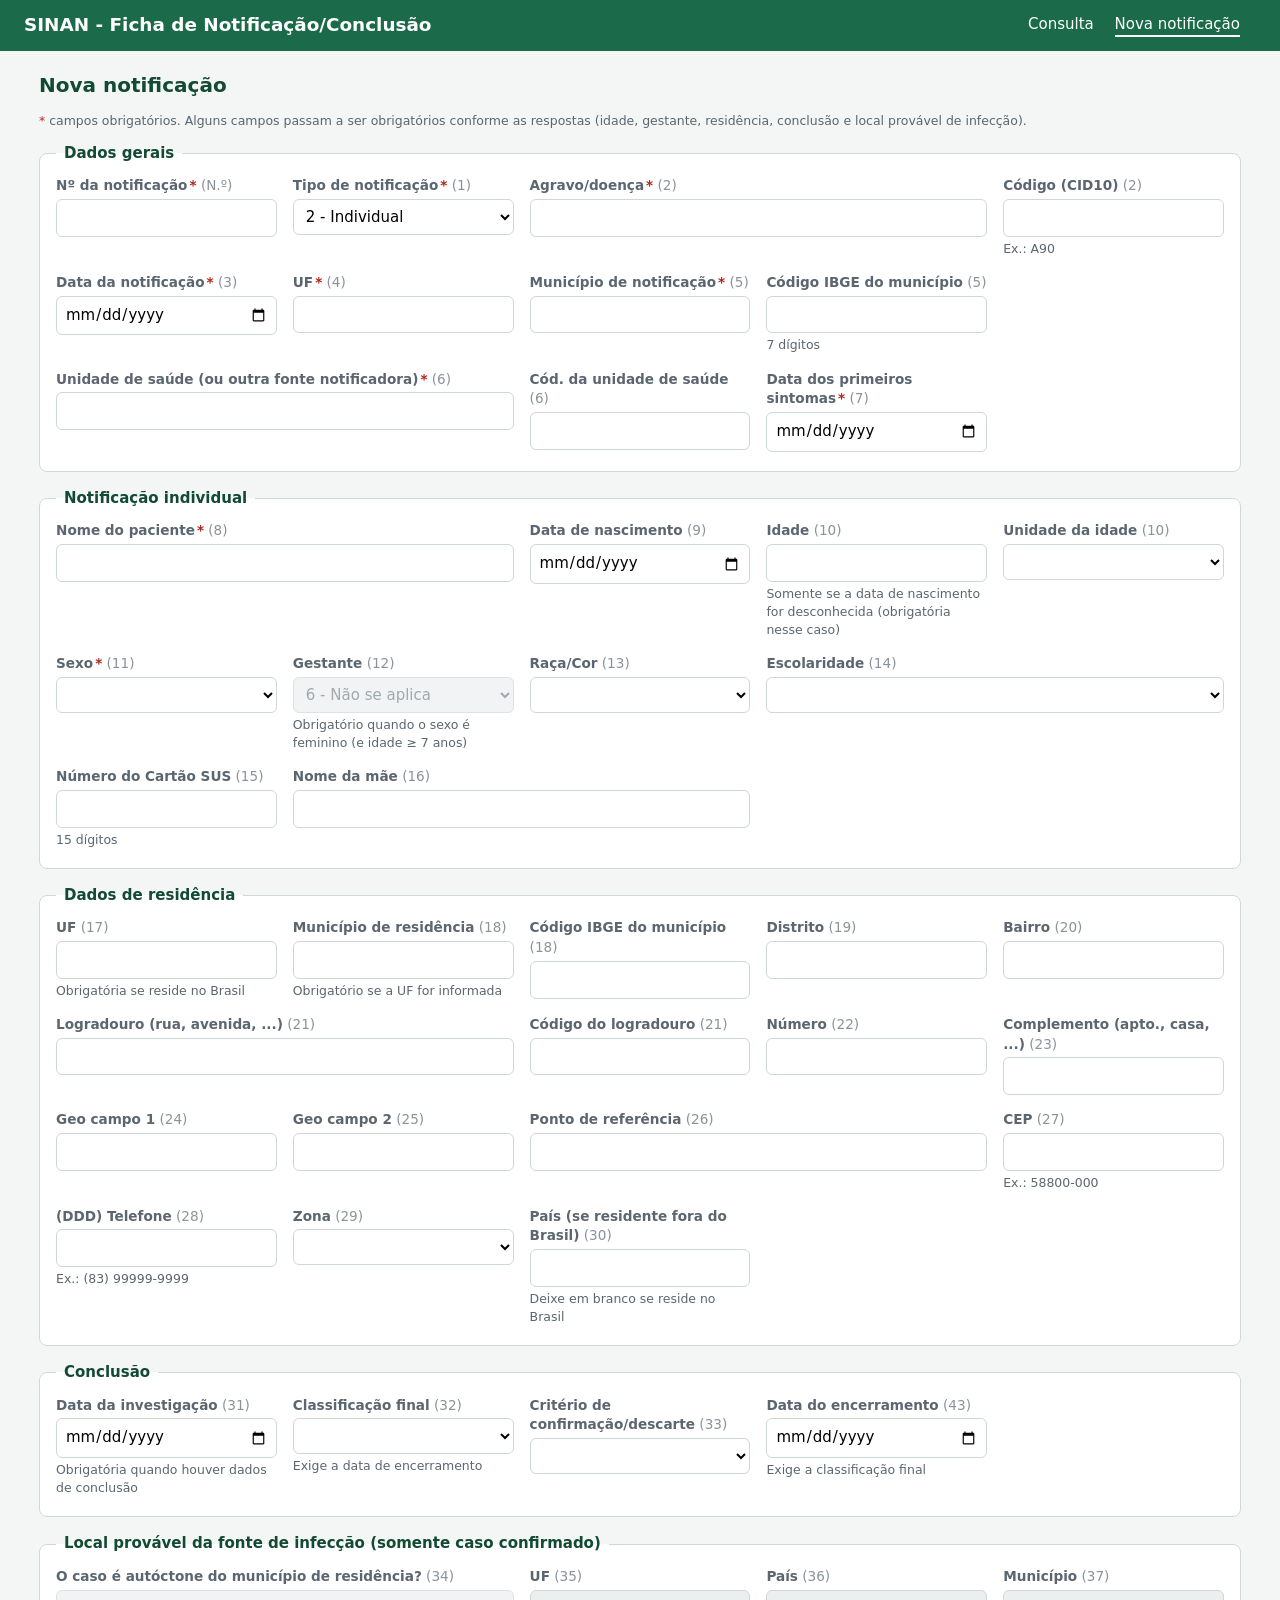
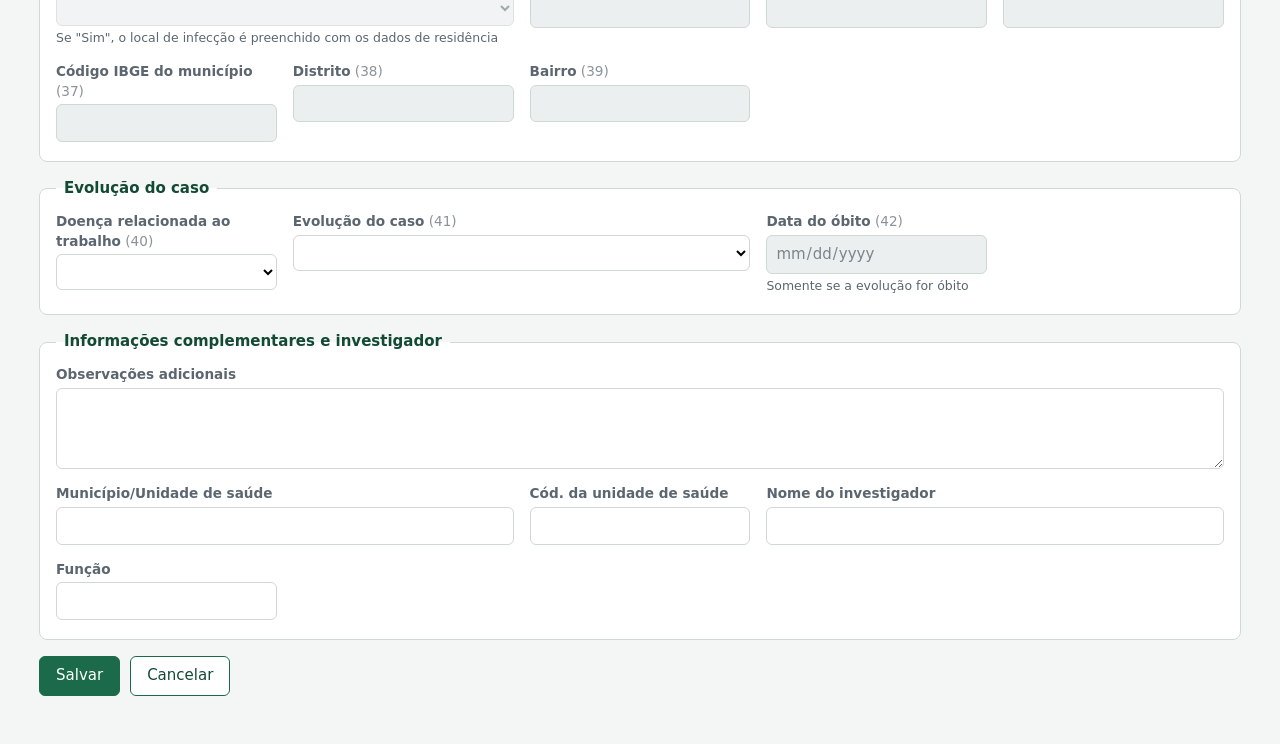
<file: src/main/resources/static/cadastro.html>
<!DOCTYPE html>
<html lang="pt-BR">
<head>
  <meta charset="UTF-8">
  <meta name="viewport" content="width=device-width, initial-scale=1">
  <title>Cadastro de notificação - SINAN</title>
  <link rel="stylesheet" href="css/estilo.css">
</head>
<body>
  <header>
    <h1>SINAN - Ficha de Notificação/Conclusão</h1>
    <nav>
      <a href="index.html">Consulta</a>
      <a href="cadastro.html" class="ativo">Nova notificação</a>
    </nav>
  </header>
  <main>
    <h2 id="titulo">Nova notificação</h2>
    <div id="faixa" hidden></div>
    <p class="dica"><span style="color:var(--erro)">*</span> campos obrigatórios. Alguns campos passam a ser obrigatórios conforme as respostas
      (idade, gestante, residência, conclusão e local provável de infecção).</p>
    <form id="formulario" novalidate></form>
  </main>
  <script src="js/api.js"></script>
  <script src="js/campos.js"></script>
  <script src="js/cadastro.js"></script>
</body>
</html>
</file>
<file: src/main/resources/static/css/estilo.css>
:root {
  --verde: #1b6b4a; --verde-escuro: #124a34; --cinza: #5b6670; --borda: #cfd8d3;
  --fundo: #f3f6f4; --erro: #b3261e; --erro-fundo: #fdecea; --ok-fundo: #e5f4ea; --aviso-fundo: #fff4d6;
}
* { box-sizing: border-box; }
body { margin: 0; font: 15px/1.45 system-ui, "Segoe UI", Roboto, sans-serif; background: var(--fundo); color: #1c2420; }
header { background: var(--verde); color: #fff; padding: 12px 24px; display: flex; flex-wrap: wrap; align-items: center; gap: 8px 24px; }
header h1 { font-size: 1.15rem; margin: 0; flex: 1 1 auto; }
header nav a { color: #fff; margin-right: 16px; text-decoration: none; padding-bottom: 2px; border-bottom: 2px solid transparent; }
header nav a:hover, header nav a.ativo { border-bottom-color: #fff; }
main { max-width: 1250px; margin: 0 auto; padding: 20px 24px 48px; }
h2 { margin: 0 0 12px; font-size: 1.25rem; color: var(--verde-escuro); }
fieldset { background: #fff; border: 1px solid var(--borda); border-radius: 8px; margin: 0 0 16px; padding: 12px 16px 16px; }
legend { font-weight: 600; color: var(--verde-escuro); padding: 0 8px; }
.grade { display: grid; grid-template-columns: repeat(auto-fill, minmax(210px, 1fr)); gap: 12px 16px; }
.campo { display: flex; flex-direction: column; gap: 3px; min-width: 0; }
.campo.largo { grid-column: span 2; }
.campo.total { grid-column: 1 / -1; }
label { font-size: .85rem; font-weight: 600; color: var(--cinza); }
label .obrig { color: var(--erro); margin-left: 2px; }
label .ref { font-weight: 400; opacity: .7; }
input, select, textarea { font: inherit; padding: 7px 8px; border: 1px solid var(--borda); border-radius: 6px; background: #fff; width: 100%; }
input:focus, select:focus, textarea:focus { outline: 2px solid #8fc7ad; border-color: var(--verde); }
input:disabled, select:disabled, textarea:disabled { background: #eceff0; color: #7a858c; }
.invalido input, .invalido select, .invalido textarea { border-color: var(--erro); background: var(--erro-fundo); }
.msg-erro { color: var(--erro); font-size: .8rem; min-height: 0; }
.dica { color: var(--cinza); font-size: .78rem; }
.acoes { display: flex; flex-wrap: wrap; gap: 10px; margin-top: 12px; align-items: center; }
button, .botao { font: inherit; cursor: pointer; border: 1px solid var(--verde); background: var(--verde); color: #fff;
  padding: 8px 16px; border-radius: 6px; text-decoration: none; display: inline-block; }
button:hover, .botao:hover { background: var(--verde-escuro); }
button.sec, .botao.sec { background: #fff; color: var(--verde-escuro); }
button.sec:hover, .botao.sec:hover { background: #e7f0ea; }
button.perigo { background: #fff; color: var(--erro); border-color: var(--erro); padding: 4px 10px; }
button.perigo:hover { background: var(--erro-fundo); }
.botao.peq { padding: 4px 10px; }
.faixa { padding: 10px 14px; border-radius: 6px; margin-bottom: 14px; border: 1px solid transparent; }
.faixa.erro { background: var(--erro-fundo); border-color: #f1b5b0; color: #6f1713; }
.faixa.ok { background: var(--ok-fundo); border-color: #a9d8b9; color: #14532d; }
.faixa.aviso { background: var(--aviso-fundo); border-color: #ecd58a; color: #5c4600; }
.faixa ul { margin: 6px 0 0 18px; padding: 0; }
.tabela-rolagem { overflow-x: auto; background: #fff; border: 1px solid var(--borda); border-radius: 8px; }
table { border-collapse: collapse; width: 100%; min-width: 900px; }
th, td { padding: 8px 10px; text-align: left; border-bottom: 1px solid #e4eae6; white-space: nowrap; }
th { background: #e7f0ea; color: var(--verde-escuro); position: sticky; top: 0; }
tbody tr:hover { background: #f6faf7; }
td.acoes-tabela { display: flex; gap: 6px; }
.vazio { padding: 24px; text-align: center; color: var(--cinza); }
.check { flex-direction: row; align-items: center; gap: 8px; }
.check input { width: auto; }
@media (max-width: 600px) { .campo.largo { grid-column: 1 / -1; } main { padding: 12px; } }
</file>
